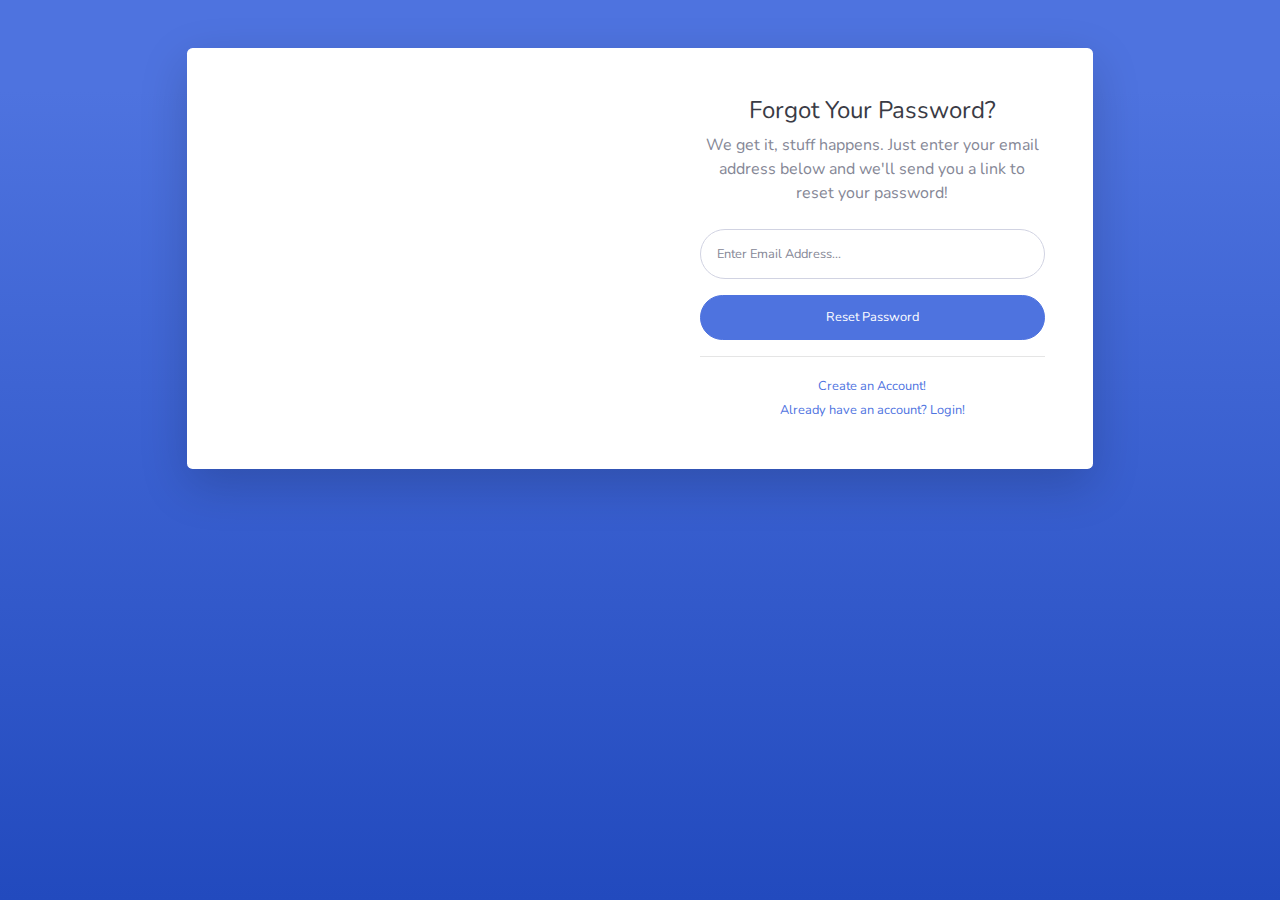
<file: WebApp/WebApp/Content/AdminLayout/forgot-password.html>
<!DOCTYPE html>
<html lang="en">

<head>

    <meta charset="utf-8">
    <meta http-equiv="X-UA-Compatible" content="IE=edge">
    <meta name="viewport" content="width=device-width, initial-scale=1, shrink-to-fit=no">
    <meta name="description" content="">
    <meta name="author" content="">

    <title>SB Admin 2 - Forgot Password</title>

    <!-- Custom fonts for this template-->
    <link href="vendor/fontawesome-free/css/all.min.css" rel="stylesheet" type="text/css">
    <link
        href="https://fonts.googleapis.com/css?family=Nunito:200,200i,300,300i,400,400i,600,600i,700,700i,800,800i,900,900i"
        rel="stylesheet">

    <!-- Custom styles for this template-->
    <link href="css/sb-admin-2.min.css" rel="stylesheet">

</head>

<body class="bg-gradient-primary">

    <div class="container">

        <!-- Outer Row -->
        <div class="row justify-content-center">

            <div class="col-xl-10 col-lg-12 col-md-9">

                <div class="card o-hidden border-0 shadow-lg my-5">
                    <div class="card-body p-0">
                        <!-- Nested Row within Card Body -->
                        <div class="row">
                            <div class="col-lg-6 d-none d-lg-block bg-password-image"></div>
                            <div class="col-lg-6">
                                <div class="p-5">
                                    <div class="text-center">
                                        <h1 class="h4 text-gray-900 mb-2">Forgot Your Password?</h1>
                                        <p class="mb-4">We get it, stuff happens. Just enter your email address below
                                            and we'll send you a link to reset your password!</p>
                                    </div>
                                    <form class="user">
                                        <div class="form-group">
                                            <input type="email" class="form-control form-control-user"
                                                id="exampleInputEmail" aria-describedby="emailHelp"
                                                placeholder="Enter Email Address...">
                                        </div>
                                        <a href="login.html" class="btn btn-primary btn-user btn-block">
                                            Reset Password
                                        </a>
                                    </form>
                                    <hr>
                                    <div class="text-center">
                                        <a class="small" href="register.html">Create an Account!</a>
                                    </div>
                                    <div class="text-center">
                                        <a class="small" href="login.html">Already have an account? Login!</a>
                                    </div>
                                </div>
                            </div>
                        </div>
                    </div>
                </div>

            </div>

        </div>

    </div>

    <!-- Bootstrap core JavaScript-->
    <script src="vendor/jquery/jquery.min.js"></script>
    <script src="vendor/bootstrap/js/bootstrap.bundle.min.js"></script>

    <!-- Core plugin JavaScript-->
    <script src="vendor/jquery-easing/jquery.easing.min.js"></script>

    <!-- Custom scripts for all pages-->
    <script src="js/sb-admin-2.min.js"></script>

</body>

</html>
</file>
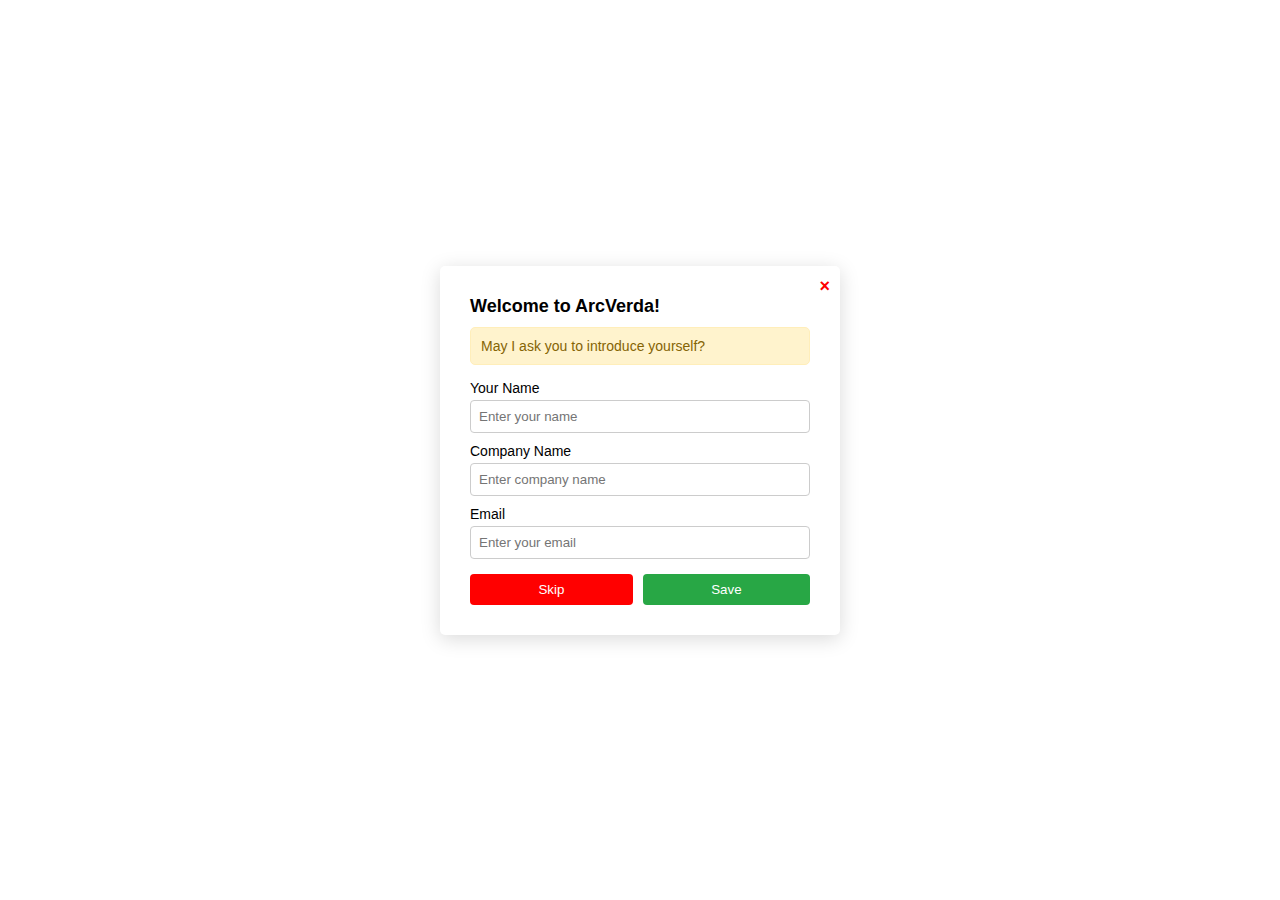
<file: WebApp/WebApp/Content/AdminLayout/register.html>
<!DOCTYPE html>
<html lang="en">
<head>
    <meta charset="UTF-8">
    <title>Register Form</title>
    <meta name="viewport" content="width=device-width, initial-scale=1.0">
    <link rel="stylesheet" href="css/pages/register.css">
</head>
<body>
    <div class="register" id="formRegister">
        <div class="register-header">
            Welcome to ArcVerda!
            <span class="close-btn" id="closeBtn">&times;</span>
        </div>
        <div class="info-box">May I ask you to introduce yourself?</div>

        <form id="userForm">
            <div class="form-group">
                <label for="name">Your Name</label>
                <input type="text" id="name" placeholder="Enter your name">
            </div>

            <div class="form-group">
                <label for="company">Company Name</label>
                <input type="text" id="company" placeholder="Enter company name">
            </div>

            <div class="form-group">
                <label for="email">Email</label>
                <input type="email" id="email" placeholder="Enter your email">
            </div>

            <div class="buttons">
                <button type="button" class="btn-skip" id="skipBtn">Skip</button>
                <button type="submit" class="btn-save">Save</button>
            </div>
        </form>
    </div>

    <script>
        // Placeholder focuslanınca gitsin özelliği
        const inputs = document.querySelectorAll('input');
        inputs.forEach(input => {
            const originalPlaceholder = input.placeholder;
            input.addEventListener('focus', () => input.placeholder = '');
            input.addEventListener('blur', () => {
                if (input.value === '') input.placeholder = originalPlaceholder;
            });
        });

        // Form elementleri
        const form = document.getElementById('userForm');
        const register = document.getElementById('formRegister');
        const closeBtn = document.getElementById('closeBtn');
        const skipBtn = document.getElementById('skipBtn');

        // Save butonu (form submit)
        form.addEventListener('submit', function (e) {
            e.preventDefault(); // Sayfa yenilenmesin
            const name = document.getElementById('name').value;
            const company = document.getElementById('company').value;
            const email = document.getElementById('email').value;

            console.log("Kayıt alındı:");
            console.log("Ad:", name);
            console.log("Şirket:", company);
            console.log("Email:", email);

            alert("Bilgiler kaydedildi!");
            register.classList.add('hidden'); // Formu gizle
        });

        // Çarpıya basıldığında
        closeBtn.addEventListener('click', function () {
            register.classList.add('hidden');
        });

        // Skip'e basıldığında
        skipBtn.addEventListener('click', function () {
            alert("Form atlandı.");
            register.classList.add('hidden');
        });
    </script>
</body>
</html>
</file>
<file: WebApp/WebApp/Content/AdminLayout/css/pages/register.css>
﻿* {
    box-sizing: border-box;
}

body {
    margin: 0;
    font-family: 'Inter', sans-serif;
    background-image: url('https://images.unsplash.com/photo-1600585154340-be6161a56a0c');
    background-size: cover;
    background-position: center;
    display: flex;
    justify-content: center;
    align-items: center;
    height: 100vh;
}

.register {
    background: white;
    width: 100%;
    max-width: 400px;
    border-radius: 5px;
    box-shadow: 0 4px 20px rgba(0,0,0,0.15);
    padding: 30px;
    position: relative;
}

.register-header {
    font-size: 18px;
    font-weight: bold;
    margin-bottom: 10px;
}

.close-btn {
    position: absolute;
    right: 10px;
    top: 10px;
    font-size: 18px;
    cursor: pointer;
    color: red;
}

.info-box {
    background: #fff3cd;
    color: #856404;
    padding: 10px;
    border: 1px solid #ffeeba;
    border-radius: 5px;
    margin-bottom: 15px;
    font-size: 14px;
}

.form-group {
    margin-bottom: 10px;
}

    .form-group label {
        display: block;
        margin-bottom: 4px;
        font-size: 14px;
    }

    .form-group input {
        width: 100%;
        padding: 8px;
        border: 1px solid #ccc;
        border-radius: 4px;
    }

.buttons {
    display: flex;
    justify-content: space-between;
    margin-top: 15px;
    flex-wrap: wrap;
    gap: 10px;
}

.btn-save {
    background-color: #28a745;
    color: white;
    border: none;
    padding: 8px 16px;
    border-radius: 4px;
    cursor: pointer;
    flex-grow: 1;
}

.btn-skip {
    background-color: red;
    color: white;
    border: none;
    padding: 8px 16px;
    border-radius: 4px;
    cursor: pointer;
    flex-grow: 1;
}

/* Hidden class */
.hidden {
    display: none;
}
</file>
